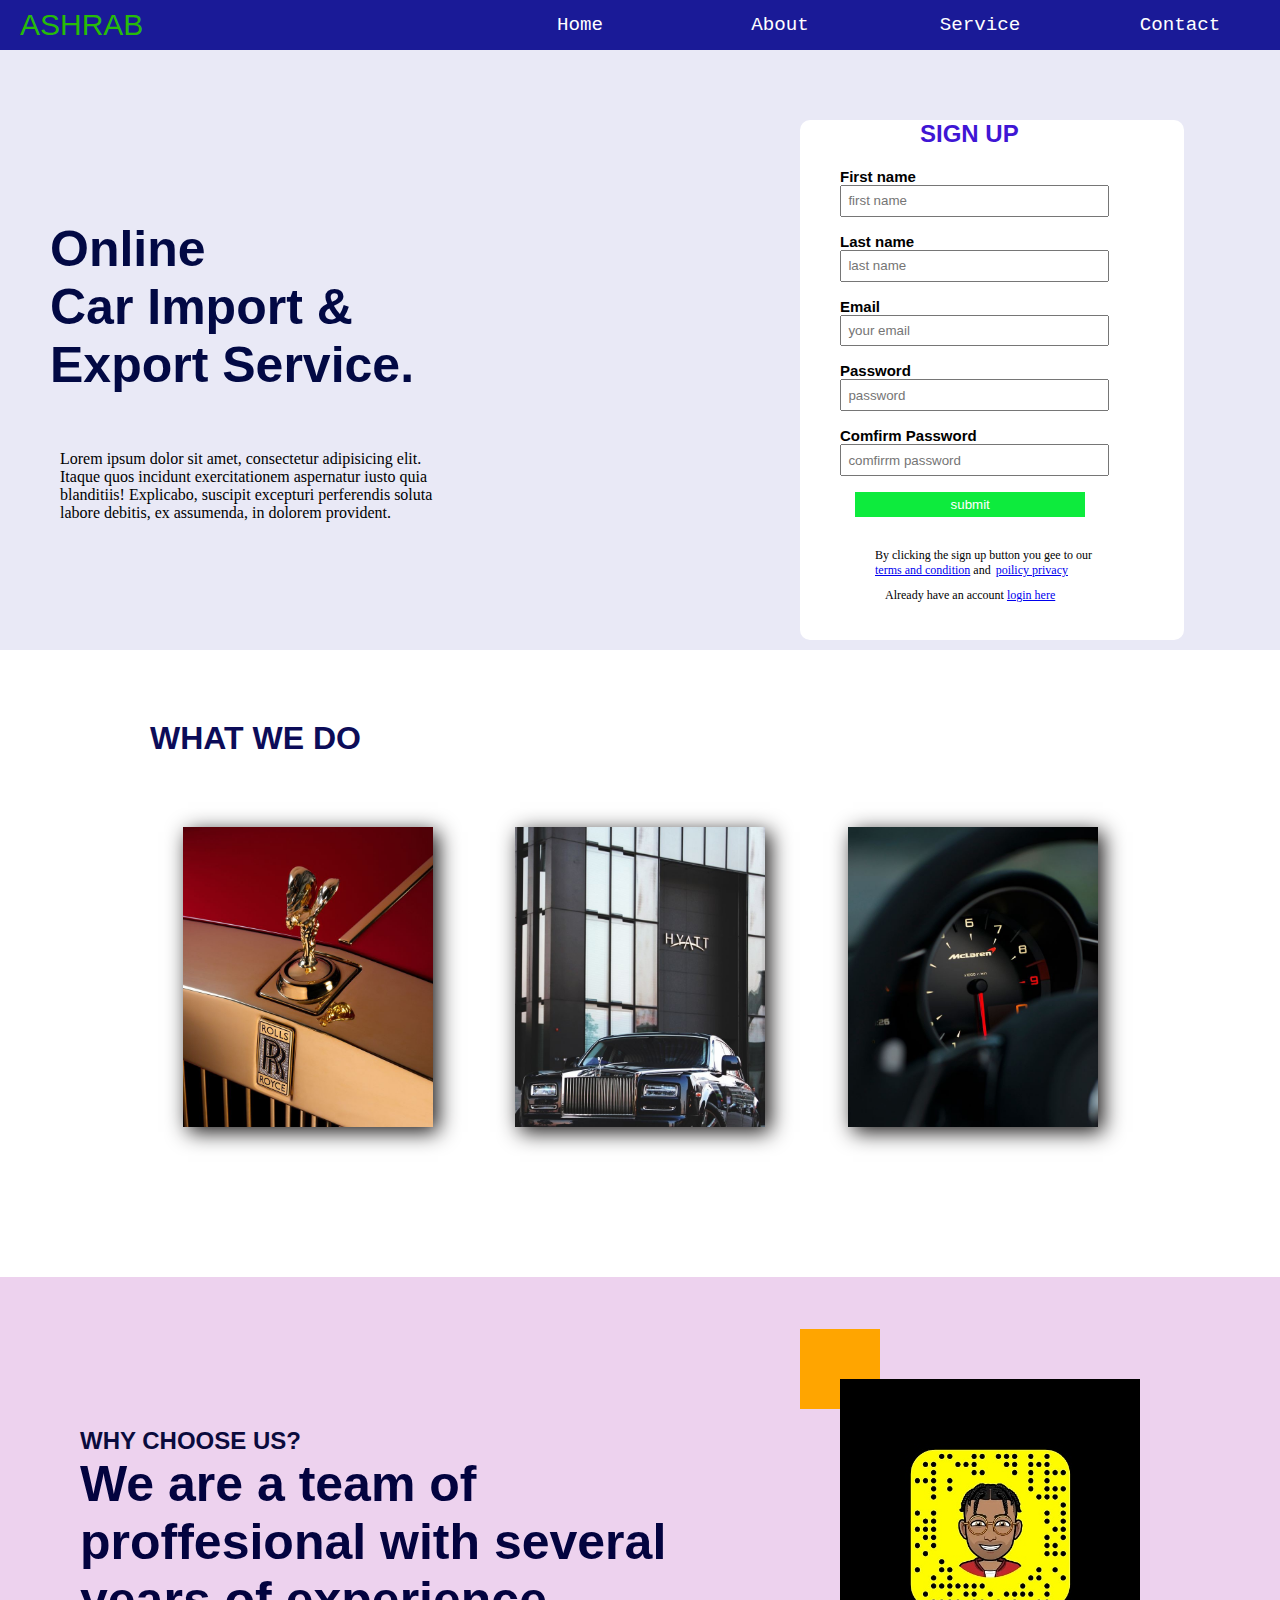
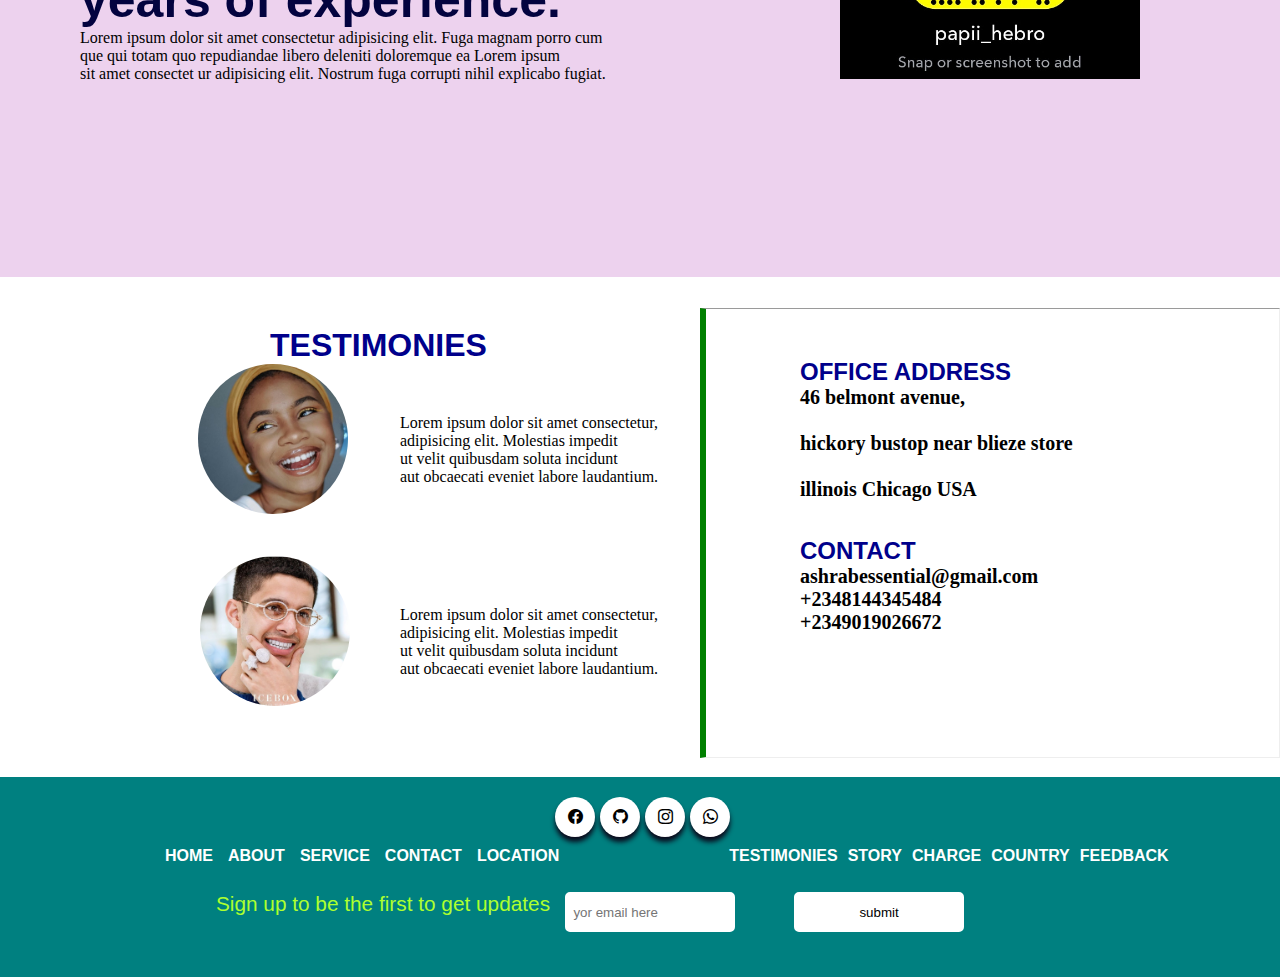
<file: index.html>
<!DOCTYPE html>
<html lang="en">
<head>
    <meta charset="UTF-8">
    <link rel="stylesheet" href="./khadeem.css">
    <link rel="stylesheet" href="https://maxcdn.bootstrapcdn.com/font-awesome/4.7.0/css/font-awesome.min.css">
    <link rel="stylesheet" href="https://cdn.jsdelivr.net/npm/bootstrap-icons@1.8.3/font/bootstrap-icons.css">
    <title>khadeem</title>
</head>
<body>
    <div class="homepage">
            <nav>
                <p class="logo">ASHRAB</p>
                <ul class="topmenu">
                    <li>Home</li>
                    <li>About</li>
                    <li>Service</li>
                    <li>Contact</li>
                </ul>
            </nav>
        
        <h1 class="header">Online <br> Car Import & <br> Export Service.</h1>
        <p class="subhead">Lorem ipsum dolor sit amet, consectetur adipisicing elit.<br> Itaque quos incidunt exercitationem aspernatur iusto quia <br> blanditiis! Explicabo, suscipit excepturi perferendis soluta <br> labore debitis, ex assumenda, in dolorem provident.</p>
        <div class="login">
            <h2 class="su">SIGN UP</h2>
            <form>
                <section class="st">
                    <label>First name</label>
                    <input type="text" placeholder="first name">
                </section>
                <section class="st">
                    <label>Last name</label>
                    <input type="text" placeholder="last name">
                </section>
                <section class="st">
                <label>Email</label>
                <input type="email" placeholder="your email" required>
            </section>
            <section class="st">
                <label>Password</label>
                <input type="password" placeholder="password" required>
            </section>
            <section class="st">
                <label>Comfirm Password</label>
                <input type="password" placeholder="comfirrm password" required> 
            </section>
            <section class="st">  
                <input type="button" value="submit" class="mit">
            </section> 
            </form>
            <p class="agree">By clicking the sign up button you gee to our <br>
                <a href="#">terms and condition</a> and<span class="fool"><a href="#">poilicy privacy</a></span>
            </p>
            <p class="privacy">Already have an account <a href="login.html">login here</a></p>
        </div>
    </div>
    
    <div class="wedo">
        <h1 class="w">WHAT WE DO</h1>
        <div class="flex-container">
            <div class="one"></div>
            <div class="two"></div>
            <div class="three"></div>
        </div>
    </div>

    <div class="choose">
        <h2 class="why">
            WHY CHOOSE US?
        </h2>
        <h1 class="team">
            We are a team of <br> proffesional with several <br> years of experience.
        </h1>
        <p class="para">
            Lorem ipsum dolor sit amet consectetur adipisicing elit. Fuga magnam porro cum <br>que qui totam quo repudiandae libero deleniti doloremque ea Lorem ipsum  <br> sit amet consectet ur adipisicing elit. Nostrum fuga corrupti nihil explicabo fugiat.
        </p>
        <div class="pic2"> </div>
        <div class="pic1"> </div>
    </div>

    <div class="info">
        <div>      
            <h1 class="test">TESTIMONIES</h1>    
            <div class="img1"> </div>
            <p class="txt1">Lorem ipsum dolor sit amet consectetur, <br>adipisicing elit. Molestias impedit<br> ut velit quibusdam soluta incidunt<br> aut obcaecati eveniet labore laudantium.</p>
            <div class="img2"> </div>
            <p class="txt2">Lorem ipsum dolor sit amet consectetur, <br>adipisicing elit. Molestias impedit<br> ut velit quibusdam soluta incidunt<br> aut obcaecati eveniet labore laudantium.</p>
        </div>
        <hr class="line">
            <h2 class="off">OFFICE ADDRESS</h2>
            <p class="offp">46 belmont avenue,<br> <br>
                hickory bustop near blieze store<br> <br>
                illinois Chicago USA </p><br><br>
            <h2 class="tat">CONTACT</h2>
            <p class="tatp">
                ashrabessential@gmail.com<br>
                +2348144345484<br>
                +2349019026672
            </p>
    </div>
        <footer>
            <section class="fsec">
            <ul class="socials">
                <li>
                    <a href="https://facebook.com/ebrahimstb" class="icon-facebook">
                        <span class="tooltip">Facebook</span>
                        <i class="bi bi-facebook"></i>
                    </a>
                    <a href="https://github.com/ebrahimstb" class="icon-github">
                        <span class="tooltip">Github</span>
                        <i class="bi bi-github"></i>
                    </a>
                    <a href="https://instagram.com/ebrahim_stb" class="icon-instagram">
                        <span class="tooltip">Instagram</span>
                        <i class="bi bi-instagram"></i>
                    </a>
                    <a href="https://wa.link/d3zbhn" class="icon-whatsapp">
                        <span class="tooltip">Whatsapp</span>
                        <i class="bi bi-whatsapp"></i>
                    </a>
                </li>
            </ul>
                <ul class="ist">
                    <li>Home</li>
                    <li>About</li>
                    <li>Service</li>
                    <li>Contact</li>
                    <li>Location</li>
                </ul>
                <ul class="chrg">
                    <li>TESTIMONIES</li>
                    <li>STORY</li>
                    <li>CHARGE</li>
                    <li>COUNTRY</li>
                    <li>FEEDBACK</li>
                </ul>
        </section>
        <div class="sign-foot">
            <span class="update">Sign up to be the first to get updates</span>
            <form action="news letter">
                <input type="email" placeholder="yor email here">
                <input type="button" value="submit" class="mit">
            </form>
        </div>
        </footer>
</body>
</html>
</file>
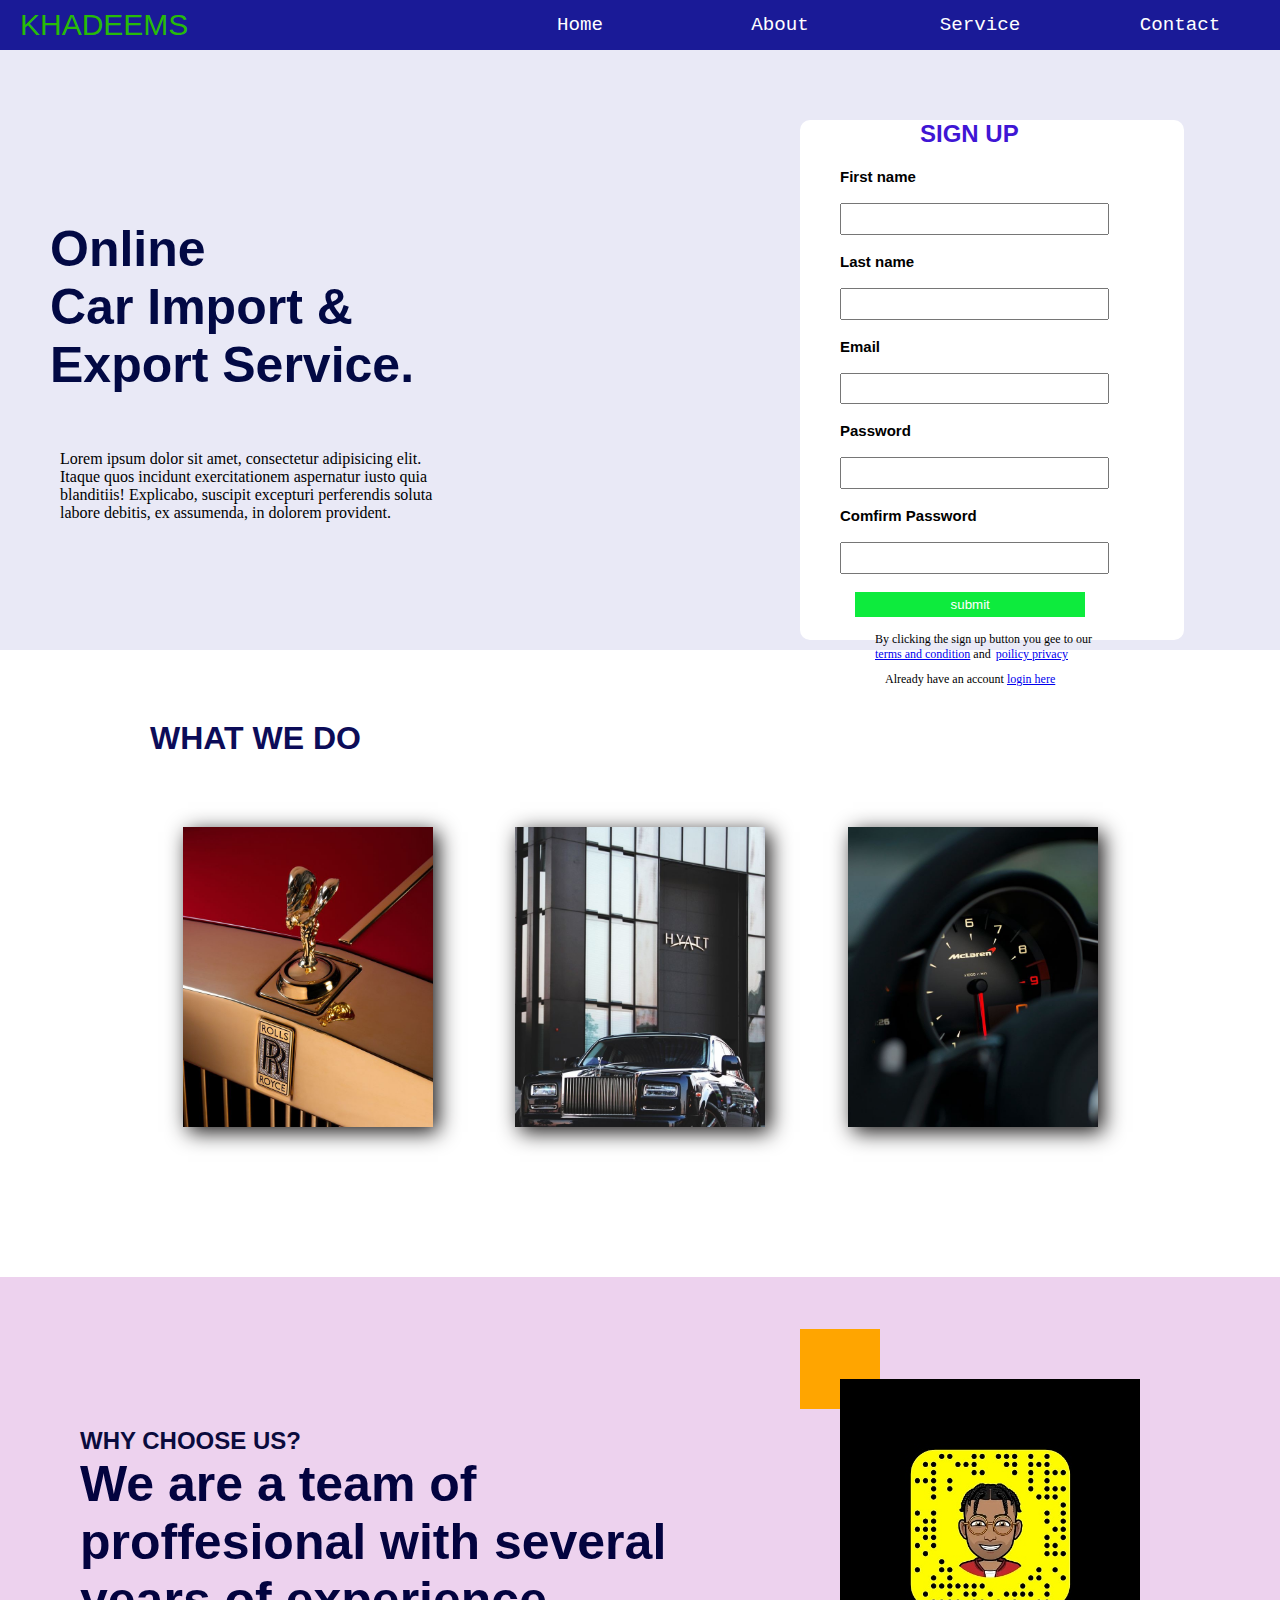
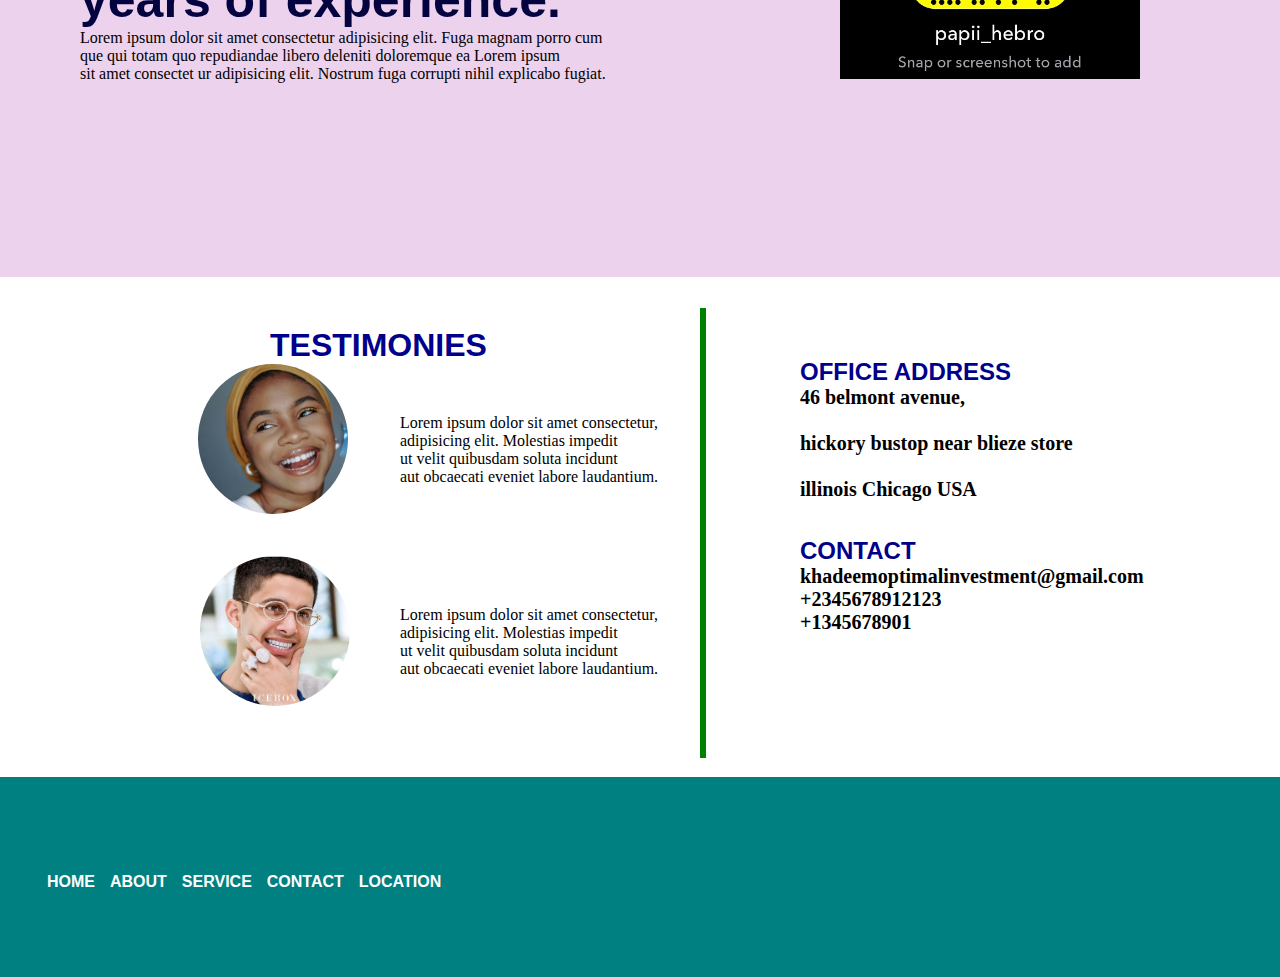
<file: khadeem.html>
<!DOCTYPE html>
<html lang="en">
<head>
    <meta charset="UTF-8">
    <link rel="stylesheet" href="./khadeem.css">
    <link rel="stylesheet" href="https://maxcdn.bootstrapcdn.com/font-awesome/4.7.0/css/font-awesome.min.css">
    <title>khadeem</title>
</head>
<body>
    <div class="homepage">
            <nav>
                <p class="logo">KHADEEMS</p>
                <ul class="topmenu">
                    <li>Home</li>
                    <li>About</li>
                    <li>Service</li>
                    <li>Contact</li>
                </ul>
            </nav>
        
        <h1 class="header">Online <br> Car Import & <br> Export Service.</h1>
        <p class="subhead">Lorem ipsum dolor sit amet, consectetur adipisicing elit.<br> Itaque quos incidunt exercitationem aspernatur iusto quia <br> blanditiis! Explicabo, suscipit excepturi perferendis soluta <br> labore debitis, ex assumenda, in dolorem provident.</p>
        <div class="login">
            <h2 class="su">SIGN UP</h2>
            <form>
                <label>First name</label><br>
                <input type="text" placeholder=""><br><br>
                <label>Last name</label><br>
                <input type="text" placeholder=""><br><br>
                <label>Email</label><br>
                <input type="email" placeholder=""><br><br>
                <label>Password</label><br>
                <input type="password" placeholder=""><br><br>
                <label>Comfirm Password</label><br>
                <input type="password" placeholder=""><br><br>
                <input type="button" value="submit" class="mit">
            </form>
            <p class="agree">By clicking the sign up button you gee to our <br>
                <a href="#">terms and condition</a> and<span class="fool"><a href="#">poilicy privacy</a></span>
            </p>
            <p class="privacy">Already have an account <a href="login.html">login here</a></p>
        </div>
    </div>
    
    <div class="wedo">
        <h1 class="w">WHAT WE DO</h1>
        <div class="flex-container">
            <div class="one"></div>
            <div class="two"></div>
            <div class="three"></div>
        </div>
    </div>

    <div class="choose">
        <h2 class="why">
            WHY CHOOSE US?
        </h2>
        <h1 class="team">
            We are a team of <br> proffesional with several <br> years of experience.
        </h1>
        <p class="para">
            Lorem ipsum dolor sit amet consectetur adipisicing elit. Fuga magnam porro cum <br>que qui totam quo repudiandae libero deleniti doloremque ea Lorem ipsum  <br> sit amet consectet ur adipisicing elit. Nostrum fuga corrupti nihil explicabo fugiat.
        </p>
        <div class="pic2"> </div>
        <div class="pic1"> </div>
    </div>

    <div class="info">
        <div>      
            <h1 class="test">TESTIMONIES</h1>    
            <div class="img1"> </div>
            <p class="txt1">Lorem ipsum dolor sit amet consectetur, <br>adipisicing elit. Molestias impedit<br> ut velit quibusdam soluta incidunt<br> aut obcaecati eveniet labore laudantium.</p>
            <div class="img2"> </div>
            <p class="txt2">Lorem ipsum dolor sit amet consectetur, <br>adipisicing elit. Molestias impedit<br> ut velit quibusdam soluta incidunt<br> aut obcaecati eveniet labore laudantium.</p>
        </div>
        <div class="line"> </div>
            <h2 class="off">OFFICE ADDRESS</h2>
            <p class="offp">46 belmont avenue,<br> <br>
                hickory bustop near blieze store<br> <br>
                illinois Chicago USA </p><br><br>
            <h2 class="tat">CONTACT</h2>
            <p class="tatp">
                khadeemoptimalinvestment@gmail.com<br>
                +2345678912123<br>
                +1345678901
            </p>
    </div>
        <footer>
            <!-- <ul>
                <li><i class="fa fa-facebook" aria-hidden="true"></i></li>
            </ul> -->
                <ul class="ist">
                    <li>Home</li>
                    <li>About</li>
                    <li>Service</li>
                    <li>Contact</li>
                    <li>Location</li>
                </ul>
            <DIV class="chrg">
                <p>TESTIMONIES</p>
                <p>STORY</p>
                <p>CHARGE</p>
                <p>COUNTRY</p>
                <p>FEEDBACK</p>
            </DIV>
        </footer>
</body>
</html>
</file>
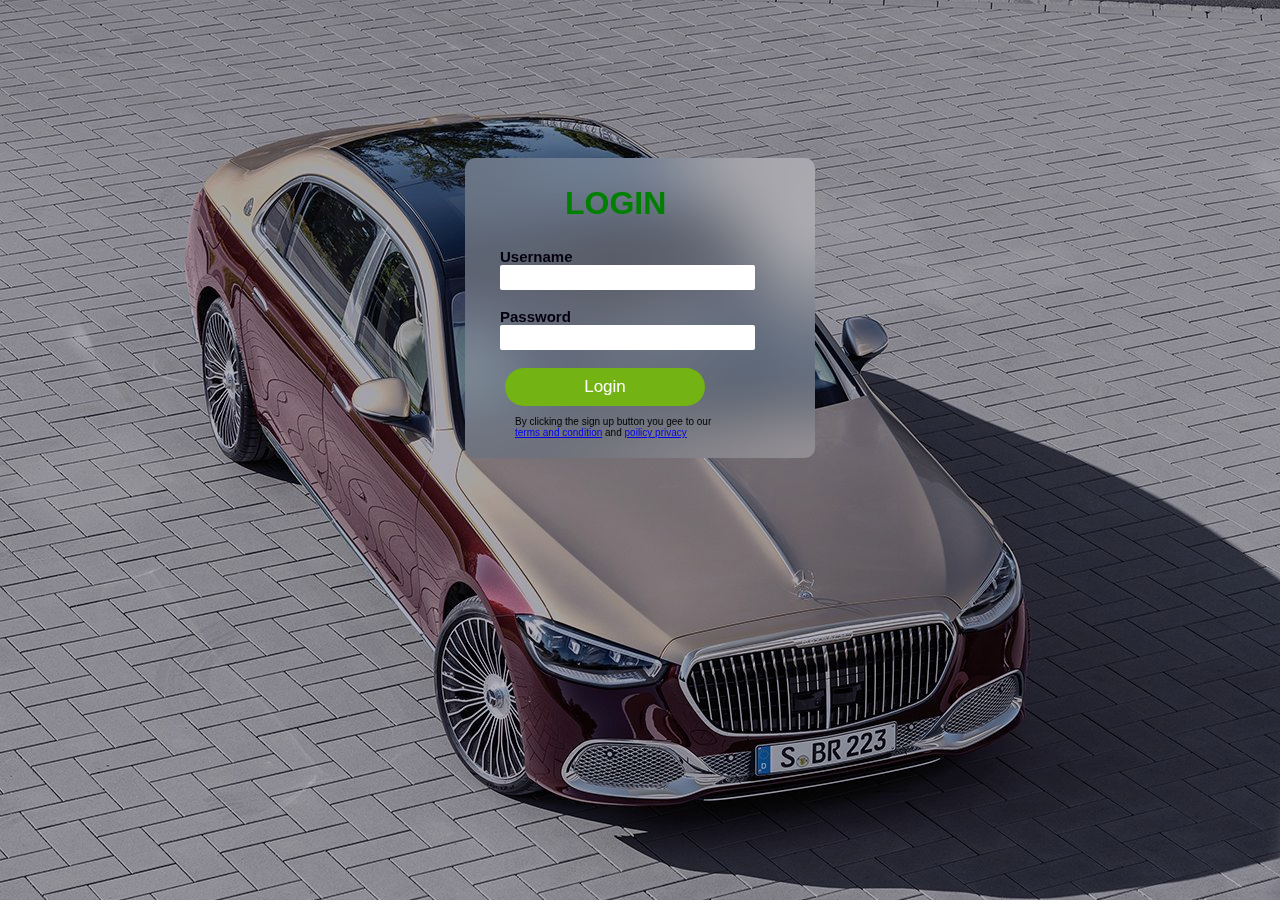
<file: login.html>
<!DOCTYPE html>
<html lang="en">
<head>
    <meta charset="UTF-8">
    <meta http-equiv="X-UA-Compatible" content="IE=edge">
    <meta name="viewport" content="width=device-width, initial-scale=1.0">
    <link rel="stylesheet" href="./login.css">
    <title>khadeem login page</title>
</head>
<body>
        <div class="login">
            <h2>LOGIN</h2>
            <form>
                <label>Username</label>
                <input type="text" placeholder=""><br><br>
                <label>Password</label>
                <input type="password" placeholder=""><br><br>
                <button type="submit" class="mit btn-primary">Login</button>
            </form>
            <p class="agree">By clicking the sign up button you gee to our<br>
                <a href="#">terms and condition</a> and <a href="#">poilicy privacy</a>
            </p>
        </div>
</body>
</html>
</file>
<file: khadeem.css>
*{
    box-sizing: border-box;
    padding: 0px;
    margin: 0px;
}
.homepage{
    background: #E9E9F6;
    height: 650px;
    width: 100%;
}

nav{
    justify-content: space-between;
    width: 100%;
    height: 50px;
    display: flex;
    align-items: center;
    background-color: rgba(0, 0, 139, 0.89);
}
.logo{
    color: rgb(39, 187, 9);
    font-weight: 500;
    font-size: 30px;
    font-family: 'Franklin Gothic Medium', 'Arial Narrow', Arial, sans-serif;
    padding: 20px;
}
.homepage .topmenu{
        list-style-type: none;
        font-size: 1.2rem;

    /* flex: 1; */
    /* padding: 0px;
    margin: 0px; */
    list-style: none;
    display: flex;
    justify-content: space-between;
    text-align: left !important;
}
.topmenu li{
    border-bottom: 5px solid rgb(13, 235, 61);
    border-bottom-width: 0;
    font-family: monospace;
    width: 200px;
    height: 40px;
    line-height: 40px;
    text-align: center;
    color: white;
}
.topmenu li:hover{
    transition: 0.3s ease-in-out;
    border-bottom-width: 3px !important;
    font-size: 1.5rem !important;
}
.header{
    color: rgb(2, 9, 68);
    font-family: Arial, Helvetica, sans-serif;
    font-size: 50px;
    padding-left: 50px;
    padding-top: 170px;
    position: absolute;
}

.subhead{
    font-size: 16px;
    padding-left: 60px;
    font-family: 'Times New Roman', Times, serif;
    padding-top: 400px;
    position: absolute;
}

.login{
    height: 80%;
    width: 30%;
    margin-left: 800px;
    top: 70px;
    position: relative;
    background-color: white;
    border-radius: 10px;
}
.su{
    font-family: Verdana, Geneva, Tahoma, sans-serif;
    color: rgb(63, 22, 212);
    margin-left: 120px;
    padding-bottom: 20px;
}

 .st{
padding-bottom: 1rem;
}

input{
    width: 70%;
    margin-left: 40px;
    outline-color: rgb(63, 22, 212);
    padding: 0.4rem;
}
label{
    display: flex;
    text-align: centre;
    font-size: 15px;
    padding: auto;
    font-family: sans-serif;
    font-weight: bold;
    margin-left: 40px;
}
.mit{
    background-color: rgb(13, 235, 61);
    padding: 5px;
    width: 60%;
    margin-left: 55px;
    border: none;
    color: white;
    }
.mit:hover{
    transition: 0.2s ease-in-out;
    background-color: blueviolet;
}
.agree{
    margin-top: 15px;
    font-size: 12px;
    padding-left: 75px;
    }
.fool{
    padding-left: 5px;
    }
.privacy{
    font-size: 12px;
    padding-left: 85px;
    margin-top: 10px;
}

.w{
    margin-top:70px;
    margin-bottom: 70px;
    padding-left: 150px;
    font-family: 'Franklin Gothic Medium', 'Arial Narrow', Arial, sans-serif;
    color: rgb(12, 12, 88);
}

.flex-container{
    display: flex;
    background-color: white;
    flex-direction: row;
    justify-content: space-evenly;
    padding-left: 100px;
    padding-right: 100px;
    padding-bottom: 150px ;
    flex-wrap: wrap;
}

.one {
    background-image: url(/pictures/rolls1\ \(1\).jpg);
    background-repeat: no-repeat;
    background-size: 100%;
    height: 300px;
    width: 250px;
    font-size: 30px;
    box-shadow: 5px 5px 20px rgb(24, 22, 22);
}
.one:hover{
    /* transform: skew(-30deg); */
    transform: translateY(-17px);
    transition: 0.3s ease-in-out all;
}

.two {
    background-image: url(/pictures/rolls1\ \(2\).jpg);
    background-repeat: no-repeat;
    background-size: 100%;
    height: 300px;
    width: 250px;
    font-size: 30px;
    box-shadow: 5px 5px 20px rgb(24, 22, 22);
}
.two:hover{
    /* transform: skew(-30deg); */
    transform: translateY(-17px);
    transition: 0.3s ease-in-out all;
}

.three{
    background-image: url(/pictures/rolls1\ \(3\).jpg);
    background-repeat: no-repeat;
    background-size: 100%;
    height: 300px;
    width: 250px;
    font-size: 30px;
    box-shadow: 5px 5px 20px rgb(24, 22, 22);
}
.three:hover{
    /* transform: skew(-30deg); */
    transform: translateY(-17px);
    transition: 0.3s ease-in-out all;
}


.choose{
    height: 600px;
    width: 100%;
    position: absolute;
    background-color: rgb(237, 210, 238);
}

.team {
    padding-left: 80px;
    font-size: 50px;
    font-family: 'Franklin Gothic Medium', 'Arial Narrow', Arial, sans-serif;
    color: rgb(3, 3, 63);
}
.why{
    padding-left: 80px;
    padding-top: 150px;
    font-family: 'Franklin Gothic Medium', 'Arial Narrow', Arial, sans-serif;
    color: rgb(11, 11, 61);
}
.para{
    padding-left: 80px;
    position: absolute;
}

.pic1{
    background-image: url(/pictures/tag.jpg);
    background-repeat: no-repeat;
    background-size: 100%;
    position: relative;
    background-color: black;
    height: 300px;
    width: 300px;
    margin-top: -30px;
    margin-left: 840px;
}
.pic2{
    position: relative;
    background-color: orange;
    height: 80px;
    width: 80px;
    margin-top: -300px;
    margin-left: 800px;
}

.info{
    background: white;
    height: 1100px;
    width: 100%;
}
.test{
    padding-top: 650px;
    padding-left: 270px;
    color: darkblue;
    font-family: Impact, Haettenschweiler, 'Arial Narrow Bold', sans-serif;
}
.img1{
    background-image: url(/pictures/IMG_20190709_182014_321.jpg);
    background-repeat: no-repeat;
    background-size: 100%;
    height: 150px;
    width: 150px;
    margin-left: 198px;
    border-radius: 100px;
}
.txt1{
    padding-left: 400px;
    margin-top: -100px;
}
.img2{
    background-image: url(/pictures/IMG_20191102_124821.jpg);
    background-repeat: no-repeat;
    background-size: 100%;
    height: 150px;
    width: 150px;
    margin-left: 200px;
    border-radius: 100px;
    margin-top: 70px;
}
.txt2{
    padding-left: 400px;
    margin-top: -100px;
}
.line{
    border-left: 6px solid green;
    height: 450px;
    margin-left: 700px;
    margin-top: -370px;
}
.off{
    color: darkblue;
    margin-top: -400px;
    padding-left: 800px;
    font-family: Arial, Helvetica, sans-serif;
}
.offp{
    padding-left: 800px;
    font-weight: bolder;
    font-size: 20px;
}
.tat{
    color: darkblue;
    padding-left: 800px;
    font-family: Arial, Helvetica, sans-serif;
}
.tatp{
    padding-left: 800px;
    font-weight: bolder;
    font-size: 20px;
}

footer{
    background-color: teal;
    width: 100%;
    height: 200px;
    display: flex;
    justify-content: space-around;
    align-items: center;
}

.socials{
    margin-top: -80px;
}

footer .socials li{
    display: flex;
    list-style-type: none;
    align-items: center;
    justify-content: center;
    cursor: pointer;
}
.socials li a {
    display: inline-flex;
    flex-direction: column;
    padding-left: 5px;
    align-items: center;
    justify-content: center;
    cursor: pointer;
    position: relative;
    flex-direction: column;
    z-index: 2;
}

.socials i{
    color: black;
    height: 40px;
    width: 40px;
    font-size: 15px;
    line-height: 40px;
    display: block;
    background: white;
    text-align: center;
    border-radius: 50%;
    z-index: 2;
    box-shadow: 0px 5px 5px rgb(11, 10, 28);
}

.socials .icon:hover span i{
    color: #fff;
}

.socials a .tooltip{
    position: absolute;
    top: 0px;
    background: #fff;
    font-size: 12px;
    padding: 5px 9px;
    border-radius: 25px;
    box-shadow: 0px 5px 5px rgb(11, 10, 28);
    opacity: 0;
    pointer-events: none;
    transition: all 0.4s cubic-bezier(0.68. -0.55, 0.265, 1.55);
}
.socials a:hover .tooltip{
    top: -40px;
    opacity: 1;
    pointer-events: auto;
    background: #edf0f7;
}

.socials a .tooltip:before{
    position: absolute;
    content: "";
    height: 7px;
    width: 7px;
    background: rgb(255, 254, 254);
    bottom: -3px;
    left: 50%;
    transform: translateX(-50%) rotate(45deg);
}
.socials a:hover span,
.socials a:hover .tooltip{
    text-shadow: 0px, -1px, 0px rgba(0, 0, 0, 0.4);
}
.socials .facebook:hover i,
.socials .facebook:hover .tooltip,
.socials .facebook:hover .tooltip:before{
    background-color: #000000;
}



footer .ist{
    margin-top: 10px;
    display: flex;
    justify-content: space-around !important;
    margin-left: -400px;
    float: left;
    padding-right: 160px;
}
footer .ist li{
    list-style-type: none;
    padding-left: 15px;
    color: white;
    font-family: Arial, Helvetica, sans-serif;
    font-weight: bold;
    text-transform: uppercase;
}
.chrg{
    margin-right: -1000px;
    float: left;
    display: flex;
    justify-content: space-around !important;
    margin-top: 10px;
    align-items: left !important;
}
.chrg li{
    color: white;
    list-style-type: none;
    padding-left: 25px;
    font-family: Arial, Helvetica, sans-serif;
    font-weight: bold;
    padding-left: 10px;
}
.sign-foot{
    display: flex;
    position: absolute;
    margin-top: 70px;
    margin-right: 100px;
    /* text-align: left !important; */
}
.sign-foot .update{
    color: greenyellow;
    font-size: 1.3rem;
    font-family: 'Franklin Gothic Medium', 'Arial Narrow', Arial, sans-serif;
    font-weight: lighter;

}
.sign-foot form{

    border-color: #0b2866;
    margin-left: -25px;
}
.sign-foot input{
    color: black !important;
    border-radius: 5px;
    border: 2px solid white;
    outline: none;
    height: 40px;
    width: 170px;
    background-color: rgb(255, 255, 255);
}
.sign-foot input{
    /* width: 100px; */
}
/* .sign-foot button{
    display: inline-block;
    border-radius: 5px;
    padding: 15px;
    border: none;
    outline: none;
    height: 30px;
    /* width: 70px; */
    /* justify-content: center;

} */ */




/*
@media only screen and (min-width: 768px){
    .ct-form-newsletter {
      text-align: left;
    } */
</file>
<file: login.css>
body{
    background-image: url(/pictures/222.jpg);
    background-repeat: no-repeat;
    background-color: rgba(8, 3, 32, 0.3);
    background-blend-mode: darken;
    object-position: center;
    /* position: absolute; */
    display: flex;
    justify-content: center;
}

.login{
    /* display: flex;
    justify-content: center;
    align-items: center; */
    height: 300px;
    width: 350px;
    top: 150px;
    position: relative;
    background-color: rgba(255, 255, 255, 0.3);
    backdrop-filter: blur(32px);
    border-radius: 10px;
}

h2{
    font-size: xx-large;
    color: green;
    font-family: 'Segoe UI', Tahoma, Geneva, Verdana, sans-serif;
    padding-left: 100px;
}
label{
    font-weight: bolder;
    display: flex;
    text-align: centre;
    font-size: 15px;
    padding: auto;
    font-family: 'Trebuchet MS', 'Lucida Sans Unicode', 'Lucida Grande', 'Lucida Sans', Arial, sans-serif;
    margin-left: 35px;
    color: rgb(4, 0, 14);
}
.mit{
   background-color: rgb(115, 179, 19); 
   border: none;
   padding: 9px;
   border-radius: 20px;
   color: white;
   margin-left: 40px;
   font-size: 17px;
   width: 200px;
   text-align: center;
   cursor: pointer;
}
.mit:hover{
    transition: 0.2s ease-in-out;
    background-color: rgb(8, 1, 29);
}
input{
    width: 70%;
    margin-left: 35px;
    border-bottom: 7px solid salmon;
    border: none;
    border-radius: 2px;
    padding: 5px;
}
.agree{
    font-family: 'Lucida Sans', 'Lucida Sans Regular', 'Lucida Grande', 'Lucida Sans Unicode', Geneva, Verdana, sans-serif;
    font-size: 10px;
    padding-left: 50px;
}
</file>
